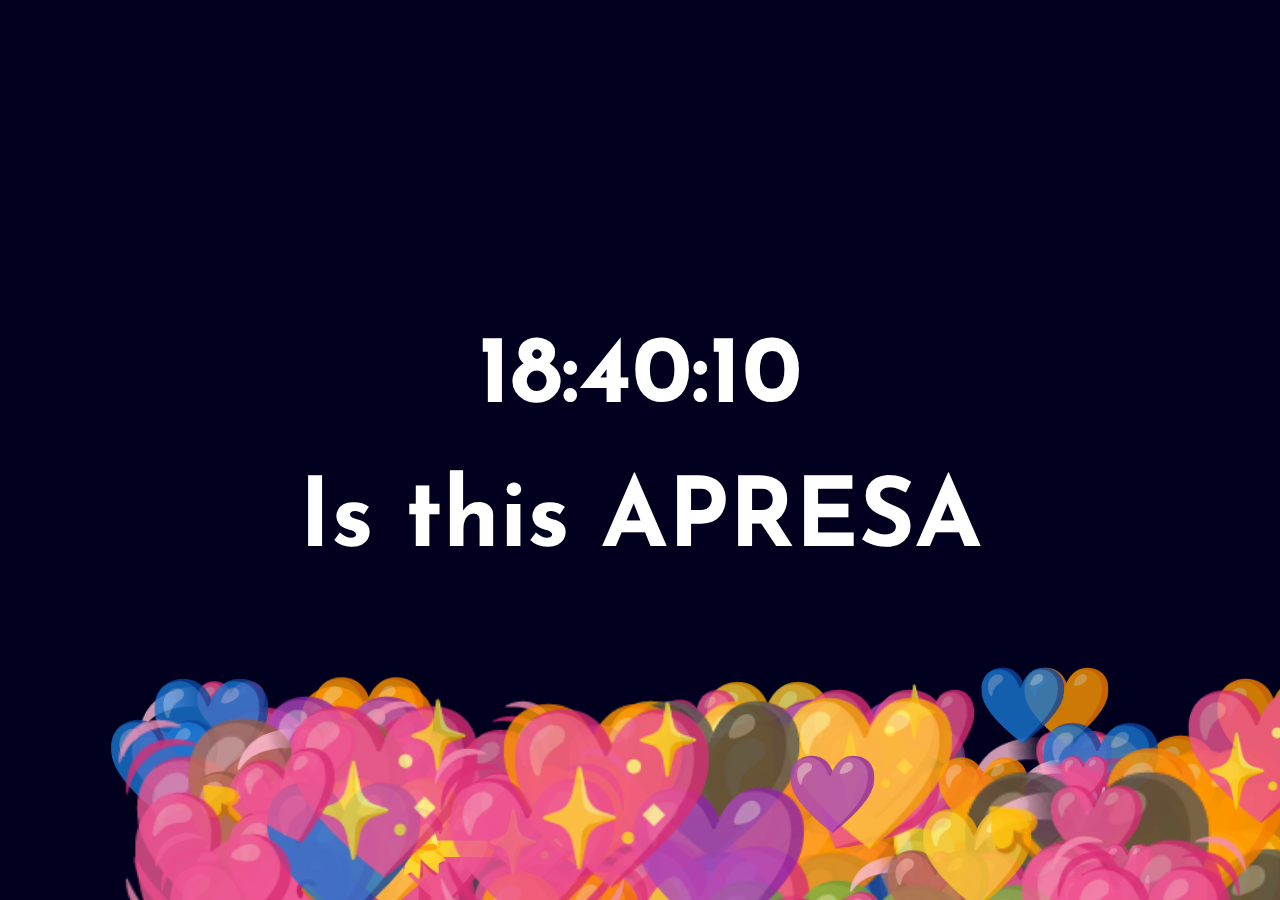
<file: index2.html>
<!DOCTYPE html>
<html>
<head>
	<title>cebol</title>
<link href="https://fonts.googleapis.com/css2?family=Josefin+Sans:ital,wght@0,100;0,200;0,300;0,400;0,423;0,500;0,600;0,700;1,100;1,200;1,300;1,400;1,423;1,500;1,600;1,700&display=swap" rel="stylesheet">
<style type="text/css">
	
*,
*::before,
*::after {
  box-sizing: border-box;
  padding: 0;
  margin: 0;
}

html {
  background-color: #01001e;
  font-size: 16px;
}

body {
  min-height: 100vh;
  color: #fff;
  font-size: 1rem;
}

main {
  min-height: 100vh;
  display: flex;
  justify-content: center;
  align-items: center;
  font-family: "Josefin Sans", sans-serif;
}

.jam,
.teks {
  text-align: center;
  font-size: 6rem;
  font-weight: 700;
  margin: 3rem 0;
}

/* 
            @ Glitch Effect : https://css-tricks.com/glitch-effect-text-images-svg/
        */

.glitch {
  color: white;
  font-size: inherit;
  position: relative;
  width: 400px;
  margin: 0 auto;
}

@keyframes noise-anim {
  0% {
    clip: rect(22px, 9999px, 26px, 0);
  }

  5% {
    clip: rect(2px, 9999px, 30px, 0);
  }

  10% {
    clip: rect(73px, 9999px, 63px, 0);
  }

  15% {
    clip: rect(2px, 9999px, 13px, 0);
  }

  20% {
    clip: rect(85px, 9999px, 74px, 0);
  }

  25% {
    clip: rect(3px, 9999px, 41px, 0);
  }

  30% {
    clip: rect(11px, 9999px, 2px, 0);
  }

  35% {
    clip: rect(31px, 9999px, 73px, 0);
  }

  40% {
    clip: rect(44px, 9999px, 75px, 0);
  }

  45% {
    clip: rect(42px, 9999px, 54px, 0);
  }

  50% {
    clip: rect(51px, 9999px, 8px, 0);
  }

  55% {
    clip: rect(93px, 9999px, 83px, 0);
  }

  60% {
    clip: rect(33px, 9999px, 72px, 0);
  }

  65% {
    clip: rect(77px, 9999px, 72px, 0);
  }

  70% {
    clip: rect(11px, 9999px, 72px, 0);
  }

  75% {
    clip: rect(50px, 9999px, 2px, 0);
  }

  80% {
    clip: rect(11px, 9999px, 14px, 0);
  }

  85% {
    clip: rect(2px, 9999px, 32px, 0);
  }

  90% {
    clip: rect(32px, 9999px, 92px, 0);
  }

  95% {
    clip: rect(98px, 9999px, 8px, 0);
  }

  100% {
    clip: rect(97px, 9999px, 93px, 0);
  }
}

.glitch:after {
  content: attr(data-teks);
  position: absolute;
  left: 2px;
  text-shadow: -1px 0 red;
  top: 0;
  color: white;
  background: black;
  overflow: hidden;
  clip: rect(0, 900px, 0, 0);
  animation: noise-anim 2s infinite linear alternate-reverse;
}

@keyframes noise-anim-2 {
  0% {
    clip: rect(86px, 9999px, 16px, 0);
  }

  5% {
    clip: rect(81px, 9999px, 63px, 0);
  }

  10% {
    clip: rect(77px, 9999px, 39px, 0);
  }

  15% {
    clip: rect(54px, 9999px, 64px, 0);
  }

  20% {
    clip: rect(21px, 9999px, 39px, 0);
  }

  25% {
    clip: rect(24px, 9999px, 10px, 0);
  }

  30% {
    clip: rect(86px, 9999px, 42px, 0);
  }

  35% {
    clip: rect(17px, 9999px, 45px, 0);
  }

  40% {
    clip: rect(88px, 9999px, 46px, 0);
  }

  45% {
    clip: rect(54px, 9999px, 2px, 0);
  }

  50% {
    clip: rect(3px, 9999px, 46px, 0);
  }

  55% {
    clip: rect(23px, 9999px, 52px, 0);
  }

  60% {
    clip: rect(92px, 9999px, 22px, 0);
  }

  65% {
    clip: rect(75px, 9999px, 68px, 0);
  }

  70% {
    clip: rect(79px, 9999px, 81px, 0);
  }

  75% {
    clip: rect(24px, 9999px, 71px, 0);
  }

  80% {
    clip: rect(9px, 9999px, 95px, 0);
  }

  85% {
    clip: rect(55px, 9999px, 30px, 0);
  }

  90% {
    clip: rect(85px, 9999px, 10px, 0);
  }

  95% {
    clip: rect(91px, 9999px, 44px, 0);
  }

  100% {
    clip: rect(2px, 9999px, 46px, 0);
  }
}

.glitch:before {
  content: attr(data-text);
  position: absolute;
  left: -2px;
  text-shadow: 1px 0 blue;
  top: 0;
  color: white;
  background: black;
  overflow: hidden;
  clip: rect(0, 900px, 0, 0);
  animation: noise-anim-2 3s infinite linear alternate-reverse;
}

#bg {
  position: fixed;
  width: 100vw;
  height: 100vh;
  z-index: -1;
}

@media only screen and (max-width: 767px) {
  .jam,
  .teks {
    font-size: 3rem;
  }
}

</style>
</head>
<body>
<canvas id="bg"></canvas>
<main>
  <section>
    <section class="jam"><span id="jam">00</span>:<span id="menit">00</span>:<span id="detik">00</span>
    </section>
    <section class="teks">Is this <span class="glitch" data-teks="RAHAYU">APRESA</span></section>
  </section>
</main>
<script type="text/javascript">
	"use strict";

document.addEventListener("DOMContentLoaded", () => {
  let jam = document.getElementById("jam"),
    menit = document.getElementById("menit"),
    detik = document.getElementById("detik"),
    canvas = document.getElementById("bg"),
    loveemoji = [
      "💞",
      "💕",
      "💓",
      "💗",
      "💖",
      "💘",
      "💝",
      "🧡",
      "💛",
      "💚",
      "💙",
      "💜",
      "🤎",
      "🖤"
    ];

  let waktu = new Date();

  jam.innerHTML = waktu.getHours();
  menit.innerHTML = waktu.getMinutes();
  detik.innerHTML = waktu.getSeconds();

  setInterval(() => {
    let waktu = new Date();

    jam.innerHTML = waktu.getHours();
    menit.innerHTML = waktu.getMinutes();
    detik.innerHTML = waktu.getSeconds();
  }, 1000);

  canvas.height = innerHeight;
  canvas.width = innerWidth;
  let ctx = canvas.getContext("2d");

  class Love {
    constructor() {
      this.reset();
    }
    reset() {
      this.size = Math.floor(Math.random() * 150 + 75);
      this.x = Math.floor(
        Math.random() * (canvas.width - this.size) + this.size
      );
      this.y = canvas.height + this.size;
      this.speed = Math.floor(Math.random() * 5 + 2);
      this.emoji = loveemoji[Math.floor(Math.random() * loveemoji.length)];
    }
    draw() {
      ctx.globalAlpha = 0.8;
      ctx.font = this.size + "px serif";
      ctx.textAlign = "center";
      ctx.textBaseline = "middle";
      ctx.fillText(this.emoji, this.x, this.y);
    }
    update() {
      if (this.y < -this.size) {
        this.reset();
      } else {
        this.y = this.y - this.speed;
      }
      this.draw();
    }
  }

  let arrLove = [];

  for (let i = 0; i < 100; i++) {
    arrLove.push(new Love());
  }

  function animate() {
    requestAnimationFrame(animate);
    ctx.clearRect(0, 0, innerWidth, innerWidth);

    arrLove.forEach((love) => {
      love.update();
    });
  }
  animate();
});


</script>
</body>
</html>
</file>
